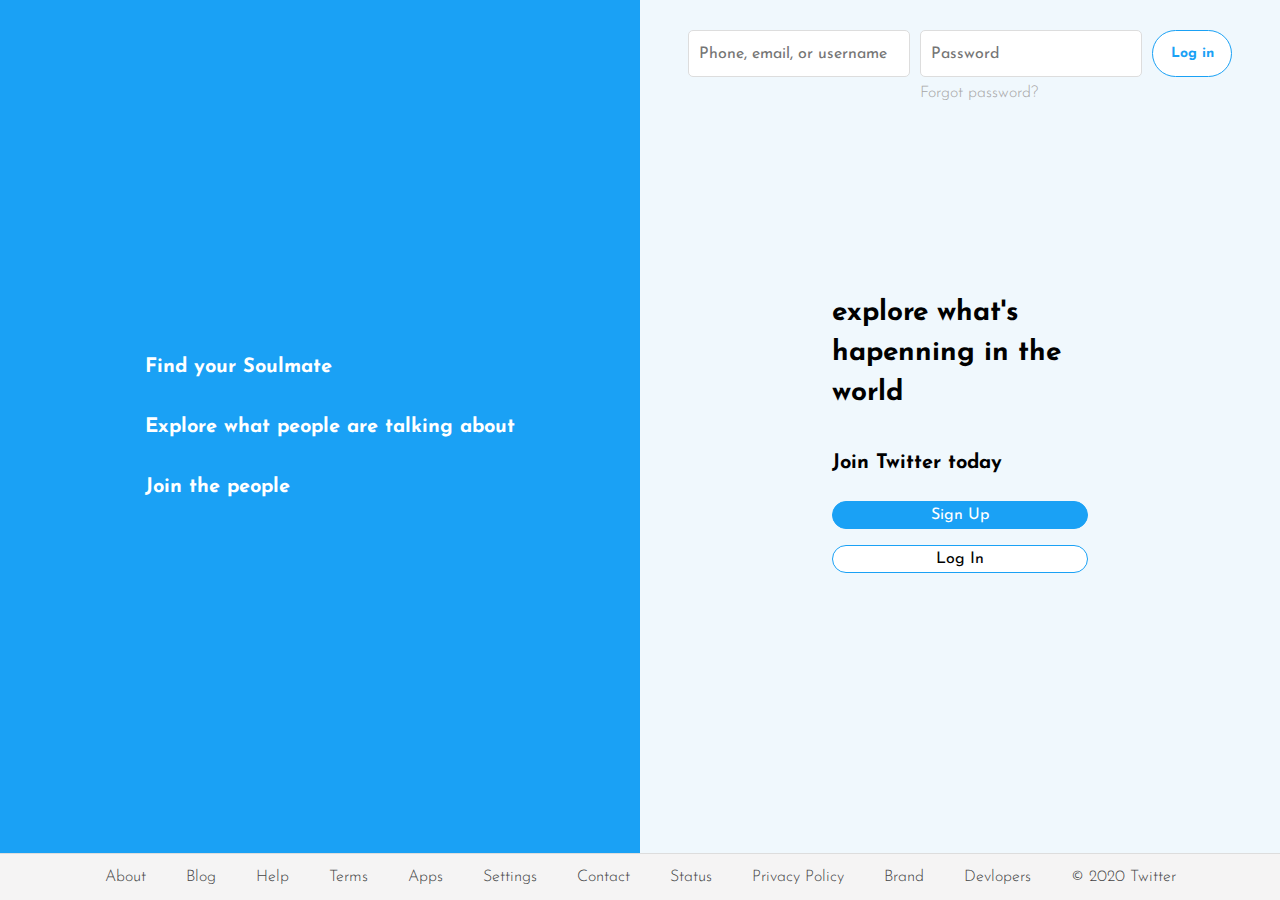
<file: index.html>
<!DOCTYPE html>
<html lang="en" dir="ltr">
  <head>
    <meta charset="utf-8">
    <link rel="stylesheet" href="style.css">
    <link rel="stylesheet" href="https://use.fontawesome.com/releases/v5.12.0/css/all.css" integrity="sha384-REHJTs1r2ErKBuJB0fCK99gCYsVjwxHrSU0N7I1zl9vZbggVJXRMsv/sLlOAGb4M" crossorigin="anonymous">
    <link href="https://fonts.googleapis.com/css?family=Josefin+Sans:400,400i,700,700i&display=swap" rel="stylesheet">
    <title></title>
  </head>
  <body>
    <!--Main Page-->
    <section class="main-page">
      <!--Left-->
      <div class="left">
        <div class="left-content">
          <div class="">
            <i class="fas fa-search"></i>
            <h3 class="left-content-heading">Find your Soulmate</h3>
          </div>
          <div class="">
            <i class="fas fa-user-friends"></i>
            <h3 class="left-content-heading">Explore what people are talking
            about</h3>
          </div>
          <div class="">
            <i class="fas fa-comment"></i>
            <h3 class="left-content-heading">Join the people</h3>
          </div>
        </div>
      </div>
      <!--End of Left-->
      <!--Right-->
<div class="right">

    <form class="right-content-form" >
      <input type="text" class="user-info"
      placeholder="Phone, email, or username">
      <div class="">
        <input type="password"class="password" placeholder="Password" >
        <label>Forgot password?</label>
      </div>
      <button type="button" class="btn-top">Log in</button>
    </form>
    <div class="middle-content">
      <i class="fas fa-dove"></i>
      <h1>explore what's hapenning in the world</h1>
      <h4>Join Twitter today</h4>
      <button type="button" class="sign-up">Sign Up</button>
      <button type="button" class="log-in">Log In</button>
    </div>

</div>
      <!--End of Right-->
<!--Footer-->
<footer class="main-page-footer">
  <ul>
    <li><a href="#">About</a></li>
    <li><a href="#">Blog</a></li>
    <li><a href="#">Help</a></li>
    <li><a href="#">Terms</a></li>
    <li><a href="#">Apps</a></li>
    <li><a href="#">Settings</a></li>
    <li><a href="#">Contact</a></li>
    <li><a href="#">Status</a></li>
    <li><a href="#">Privacy Policy</a></li>
    <li><a href="#">Brand</a></li>
    <li><a href="#">Devlopers</a></li>
    <li><a href="#">&copy; 2020 Twitter</a></li>
  </ul>
</footer>
<!--End Footer-->
    </section>
    <!--End of Main Page-->

<!--login page-->
<section class="login-page">
  <!--login page nav-->
  <nav class="login-page-nav">
    <ul>
      <li class="brand"><a href="#"><i class="fas fa-dove"></i>Home</a></li>
      <li><a href="#">About</a></li>
      <li><a href="#">Language: English</a></li>
    </ul>
  </nav>
  <!--end of login page nav-->
  <!--login-->
  <div class="login">
    <div class="login-content">
      <h2>Log in to Twitter</h2>
      <form class="login-form">
        <input type="text" placeholder="Phone, email, or username">
        <input type="password" placeholder="Password">
        <div class="">
          <button type="button" class="login-form-btn">Log in </button>
          <input type="checkbox" class="login-form-checkbox" id="check">
          <label for="check">Remember me</label>
          <a href="#">Forgot Password</a>
        </div>
      </form>
    </div>
    <footer class="login-footer">
      <p>New to Twitter? <a href="#">Sign up now</a></p>
      <p>Already using Twutter via text message? <a href="#">Activate your account</a></p>
    </footer>
  </div>
  <!--end of login-->
</section>
<!--end of login page-->










  </body>
</html>
</file>
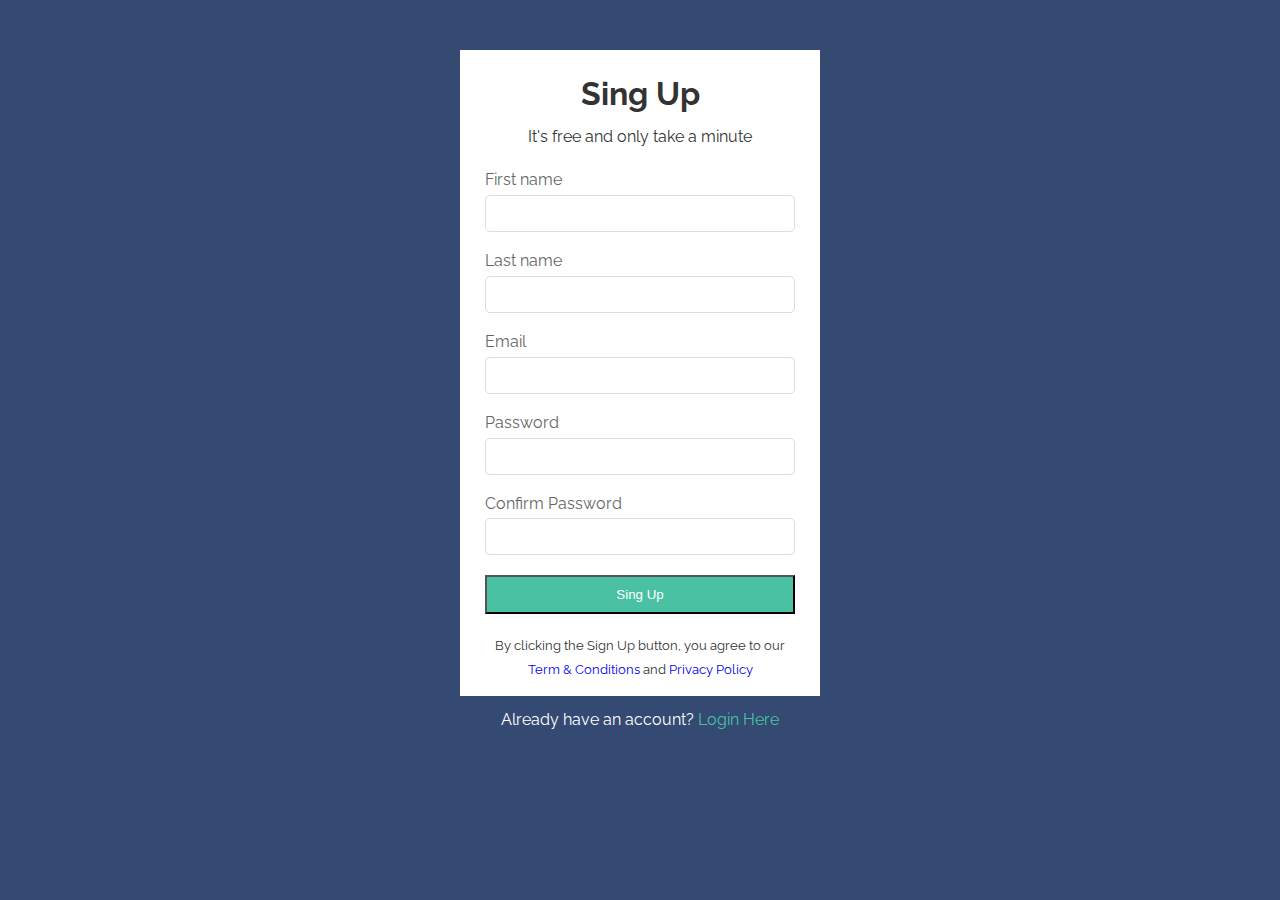
<file: Form Style Challenge/index.html>
<!DOCTYPE html>
<html lang="en">
<head>
    <meta charset="UTF-8">
    <meta name="viewport" content="width=device-width, initial-scale=1.0">
    <title>Form Style</title>
    <link href="https://fonts.googleapis.com/css2?family=Raleway:wght@100&display=swap" 
     rel="stylesheet">
     <link rel="stylesheet" href="style.css">
</head>
<body>
    <div id="container">
     <div class="form-wrap">
       <h1>Sing Up</h1>
       <p>It's free and only take a minute</p>
       <form >
           <div class="form-group">
               <label for="first-name">First name</label>
               <input type="text" name="firstName" id="first-name">
           </div>
           <div class="form-group">
            <label for="last-name">Last name</label>
            <input type="text" name="lastName" id="last-name">
           </div>
           <div class="form-group">
            <label for="email">Email</label>
            <input type="email" name="email" id="email">
           </div>
           <div class="form-group">
            <label for="password">Password</label>
            <input type="password" name="password" id="password">
           </div>
           <div class="form-group">
            <label for="password2">Confirm Password</label>
            <input type="password" name="password2" id="password2">
           </div>
           <button type="submit" class="btn">Sing Up</button>
           <p class="bottom-text">
               By clicking the Sign Up button, you agree to our
               <a href="#">Term & Conditions</a> and
               <a href="#">Privacy Policy</a>
           </p>
       </form>
     </div>
     <footer>
         <p>Already have an account? <a href="#">Login Here</a></p>
     </footer>
    </div>
</body>
</html>
</file>
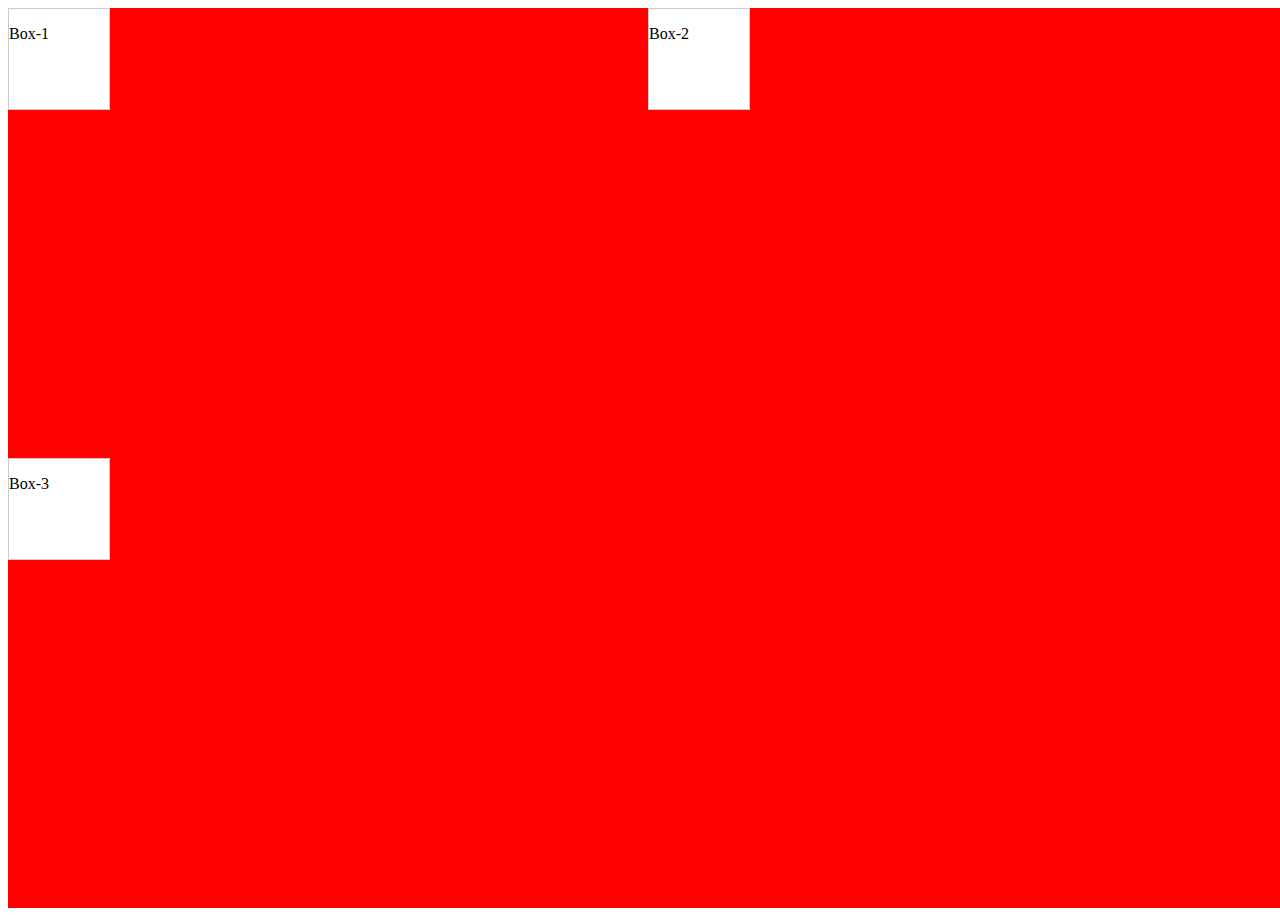
<file: grid try/index.html>
<!DOCTYPE html>
<html lang="en">
<head>
  <meta charset="UTF-8">
  <meta name="viewport" content="width=device-width, initial-scale=1.0">
  <meta http-equiv="X-UA-Compatible" content="ie=edge">
  <link rel="stylesheet" href="style.css">
  <title>Document</title>
</head>
<body>
  <div class="container">
    <div class="item item-1">
      <p>Box-1</p>
    </div>
    <div class="item item-2">
      <p>Box-2</p>
    </div>
    <div class="item item-3">
      <p>Box-3</p>
    </div>

  </div>
</body>
</html>
</file>
<file: style.css>
/*commn style*/
*{
  margin:0;
  padding: 0;
  font-family: 'Josefin Sans', sans-serif;
  outline: none;
}

html{
  /*we want to use the unit rem and we know that 16px = 1rem
  but we want to make 1rem = 10px
  so 10px / 16px = .625*/
  font-size: 62.5%;
}
body{
  background-color: #f0f8fd;
}
/*main-page*/
.main-page{
  width: 100%;
  height: 100vh;
  display: grid;
  grid-template-columns: repeat(2,1fr);
  grid-template-rows: 1fr  ;
}
/*Left*/
.left{
  grid-column: 1/2;
  grid-row: 1/2;
  background-color: #1aa1f5;
  display: flex;
  justify-content: center;
  align-items: center;
}
.left-content div{
  display : flex;
  align-items: center;
  margin: 4rem;
  color:#fff;
}
.left-content i {
  font-size: 3rem;
  margin-right:2rem;
}
.left-content-heading{
  font-size: 2rem;
}
/* end of left */
/*right*/
.right{
  grid-column: 2/-1;
  grid-row: 1/2;
  position: relative;
}
.right-content-form{
  display: flex;
  justify-content: center;
  margin-top: 3rem;
}

.right-content-form label{
  position: absolute;
  top: 5.5rem;
  left:0;
  font-size: 1.6rem;
  font-weight: 300;
  color: #a7a6a6;
}
.right-content-form div{
  position: relative;
}
.right-content-form input{
  width:20rem;
  height:4.5rem ;
  margin-right: 1rem;
  font-size: 1.6rem;
  padding: 0 1rem;
  border: .1rem solid #ddd;
  border-radius:.5rem;
  background-color: #fff;
  transition: background-color 0.3s;
}
.right-content-form input:focus{
  background-color: #d9ebf7;
}

.btn-top{
  width: 8rem;
  background-color: #fff;
  color:#1aa1f5;
  border: .1rem solid #1aa1f5;
  border-radius: 3rem;
  font-size: 1.4rem;
  font-weight: bold;
  cursor: pointer;
  transition: background-color 0.3s;
}
.btn-top:hover{
  background-color: #d9ebf7;
}
.middle-content{
  position: absolute;
  top:50%;
  left: 50%;
  transform: translate(-50%,-50%);
  display: flex;
  flex-direction: column;
  width: 40%;
}
.middle-content i {
  font-size: 4rem;
  color:#1aa1f5;
  margin-bottom: 2rem;
}
.middle-content h1{
  font-size: 2.8rem;
  margin-bottom: 4rem;
  line-height: 4rem;
}

.middle-content h4{
  font-size: 2rem;
  margin-bottom: 2rem;
}
.middle-content button {
  margin: 0.8rem 0;
  padding: 0.5rem;
  border: .1rem solid #1aa1f5;
  border-radius: 4rem;
  font-size: 1.6rem;
  cursor: pointer;
  transition: background-color .3s;
}
.sign-up{
  background-color: #1aa1f5;
  color: #fff;
}
.sign-up:hover{
  background-color: #0f5d8d;

}
.log-in{
  background-color: #fff;
}
.log-in:hover{
  background-color: #d9ebf7;
}
/*end of right*/
/*Footer*/
.main-page-footer{
  grid-column: 1/-1;
  grid-row: 2/-1;
  background-color: #f5f4f4;
  padding: 1.5rem;
  border-top: 0.1rem solid #ddd;
}
.main-page-footer ul {
  display: flex;
  justify-content: center;
  list-style: none;
}
.main-page-footer a{
  font-size: 1.6rem;
  margin: 0 2rem;
  text-decoration: none;
  color: #444;
  font-weight: 300;
}
/*End of Footer*/
/*end of main-page*/
/*login page*/
.login-page{
  width:100%;
  height: 100vh;
  display: none;
  grid-template-columns: minmax(5rem,1fr) 2fr minmax(5rem,1fr);
  grid-template-rows: repeat(2,min-content) 1fr;
  grid-row-gap: 1.5rem;
}
/*login page nav*/
.login-page-nav{
  grid-column: 1 / -1;
  grid-row: 1/2;
  background-color: #fff;
  padding: 2.5rem 0;
  box-shadow: 0 0 .7rem rgba(0,0,0,.3);
}
.login-page-nav ul{
  width: 100rem;
  margin:auto;
  display: flex;
  align-items: flex-end;
  list-style: none;
}
.login-page-nav li{
  margin: 0 1rem;
  position: relative;
}
.login-page-nav li:last-child{
margin-left:auto;
}
.login-page-nav li::after{
  content: "";
  width: 100%;
  height: 0.4rem;
  background-color: #1aa1f5;
  position: absolute;
  bottom: -2.5rem;
  left: 0;
  opacity: 0;
  transition: opacity 0.3s;
}
.login-page-nav li:hover::after {
  opacity: 1;
}
.login-page-nav a{
  font-size: 1.6rem;
  text-decoration: none;
  color: #555;
  transition: color 0.3s;
}
.login-page-nav li:hover a{
  color: #1aa1f5;
}
.login-page-nav i{
  color: #1aa1f5;
  font-size: 2rem;
}
/*end of login page nav*/
/*login */
.login{
  grid-column: 2 / 3;
  grid-row: 2 / 3;
  background-color: #fff;
  width: 100rem;
  display: grid;
  grid-template-columns: 10rem 8fr;
  grid-template-rows: 2fr 1fr;
  box-shadow: 0 0 .5rem rgba(0,0,0, .3);

}
.login-content{
  grid-column: 2 / -1;
  grid-row: 1 / 2;
  padding: 5rem 0 1rem 0;

}
.login-content h2{
  font-size: 2.4rem;
  margin-bottom: 3rem;
}
.login-form{
  display: flex;
  flex-direction: column;

}
.login-form input:not(.login-form-checkbox){
  width: 30rem;
  height: 3.5rem;
  margin-bottom: 1rem;
  border:0.1rem solid #ddd;
  border-radius: 0.5rem;
  padding-left: 1rem;
  font-size: 1.5rem;
  transition: background-color 0.3s;
}
.login-form input:focus{
  background-color: #d9ebf7;
}
.login-form div{
  margin-top: 2rem;
}
.login-form button{
  padding: 1rem 1.5rem;
  background-color: #1aa1f5;
  color: #fff;
  border-radius: 4rem ;
  border:.1rem solid #1aa1f5;
  font-size: 1.5rem;
  font-weight: bold;
  margin-right: 1rem;
  cursor: pointer;
}
.login-form label{
  font-size: 1.6rem;
  font-weight: 300;
  margin-right: 1rem;
}
.login-form a{
  text-decoration: none;
  font-size: 1.6rem;
  color: #1aa1f5;
}
.login-footer{
  grid-column: 1 / -1;
  grid-row: 2/ -1;
  background-color: #edf3f7;
  padding-left: 100px;
  display: flex;
  flex-direction: column;
  justify-content: center;
  margin-top: 2rem;

}
.login-footer p {
  font-size: 1.6rem;
  font-weight: 300;
  margin: 0.5rem 0;

}
.login-footer a{
  text-decoration: none;
  color:#1aa1f5;
}
/*end of login */
/*end of login page*/


















/*end of commn style*/
</file>
<file: Form Style Challenge/style.css>
*{
    box-sizing: border-box;
    margin: 0;
    padding: 0;
}
body{
    font-family: 'Raleway', sans-serif;
    background-color: #344a72;
    color: #fff;
    line-height: 1.8;
    
}
a{
    text-decoration: none;
}
#container{
    margin: 30px auto;
    max-width: 400px;
    padding: 20px;
}
.form-wrap{
    background-color: #fff;
    color: #333;
    padding: 15px 25px;
}
.form-wrap h1,
.form-wrap p{
    text-align: center;
}
.form-wrap .form-group{
    margin-top: 15px;
}
.form-wrap .form-group label{
    display: block;
    color: #666;
}
.form-wrap .form-group input{
    width: 100%;
    padding: 10px;
    border:#ddd 1px solid;
    border-radius: 5px;
}
.form-wrap button{
    display: block;
    width: 100%;
    padding: 10px;
    margin-top: 20px;
    background-color: #49c1a2;
    color: #fff;
    cursor: pointer;
}
.form-wrap button:hover{
    background-color: #37a08e;
}
.form-wrap .bottom-text{
    font-size: 13px;
    margin-top: 20px;
}
footer {
    text-align: center;
    margin-top: 10px;
}
footer a{
    color: #49c1a2;
}
</file>
<file: grid try/style.css>
.container{
  width: 100vw;
  height: 100vh;
  margin: auto;
  background-color: red;
  display: grid;
  grid-template-columns: repeat(2 , 1fr);
  grid-template-rows: repeat(2 , 1fr);


}
.item{
  background-color: #fff;
  border: 1px solid #ccc;
  width: 100px;
  height: 100px;

}
</file>
